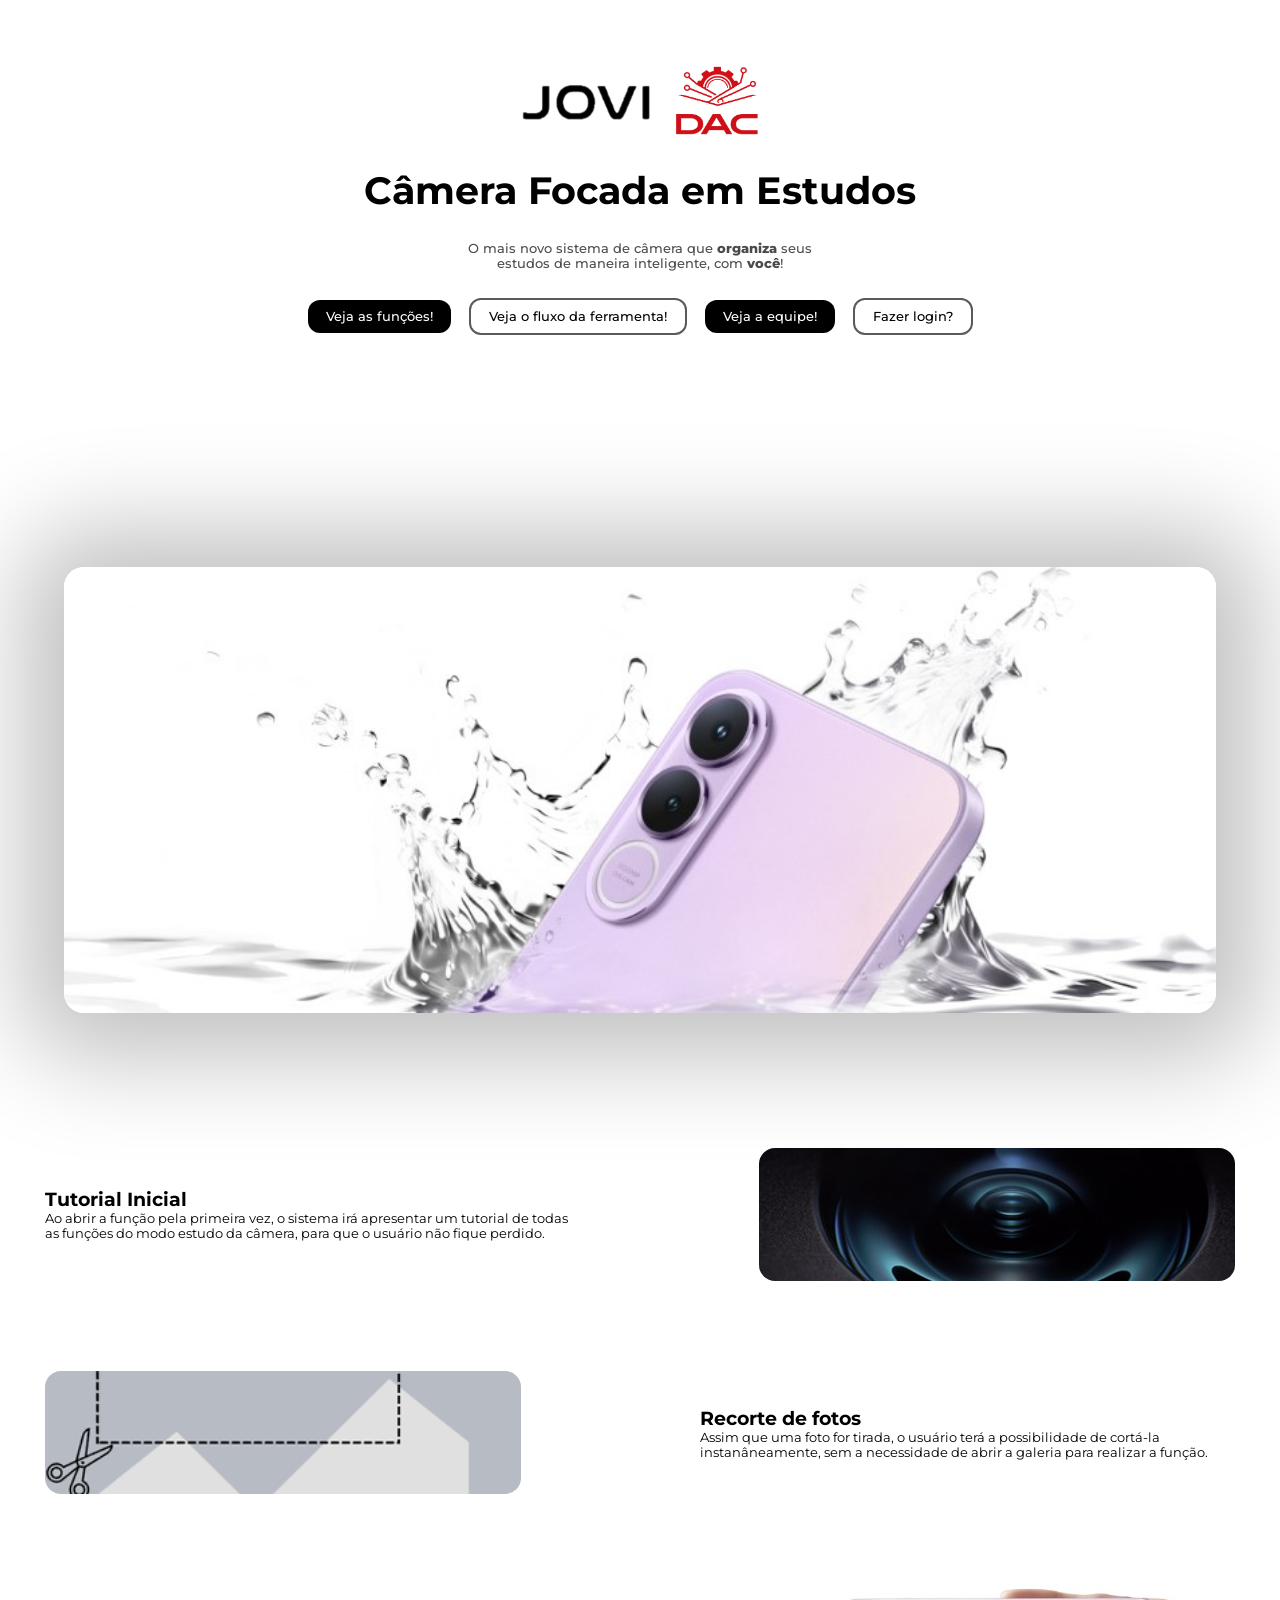
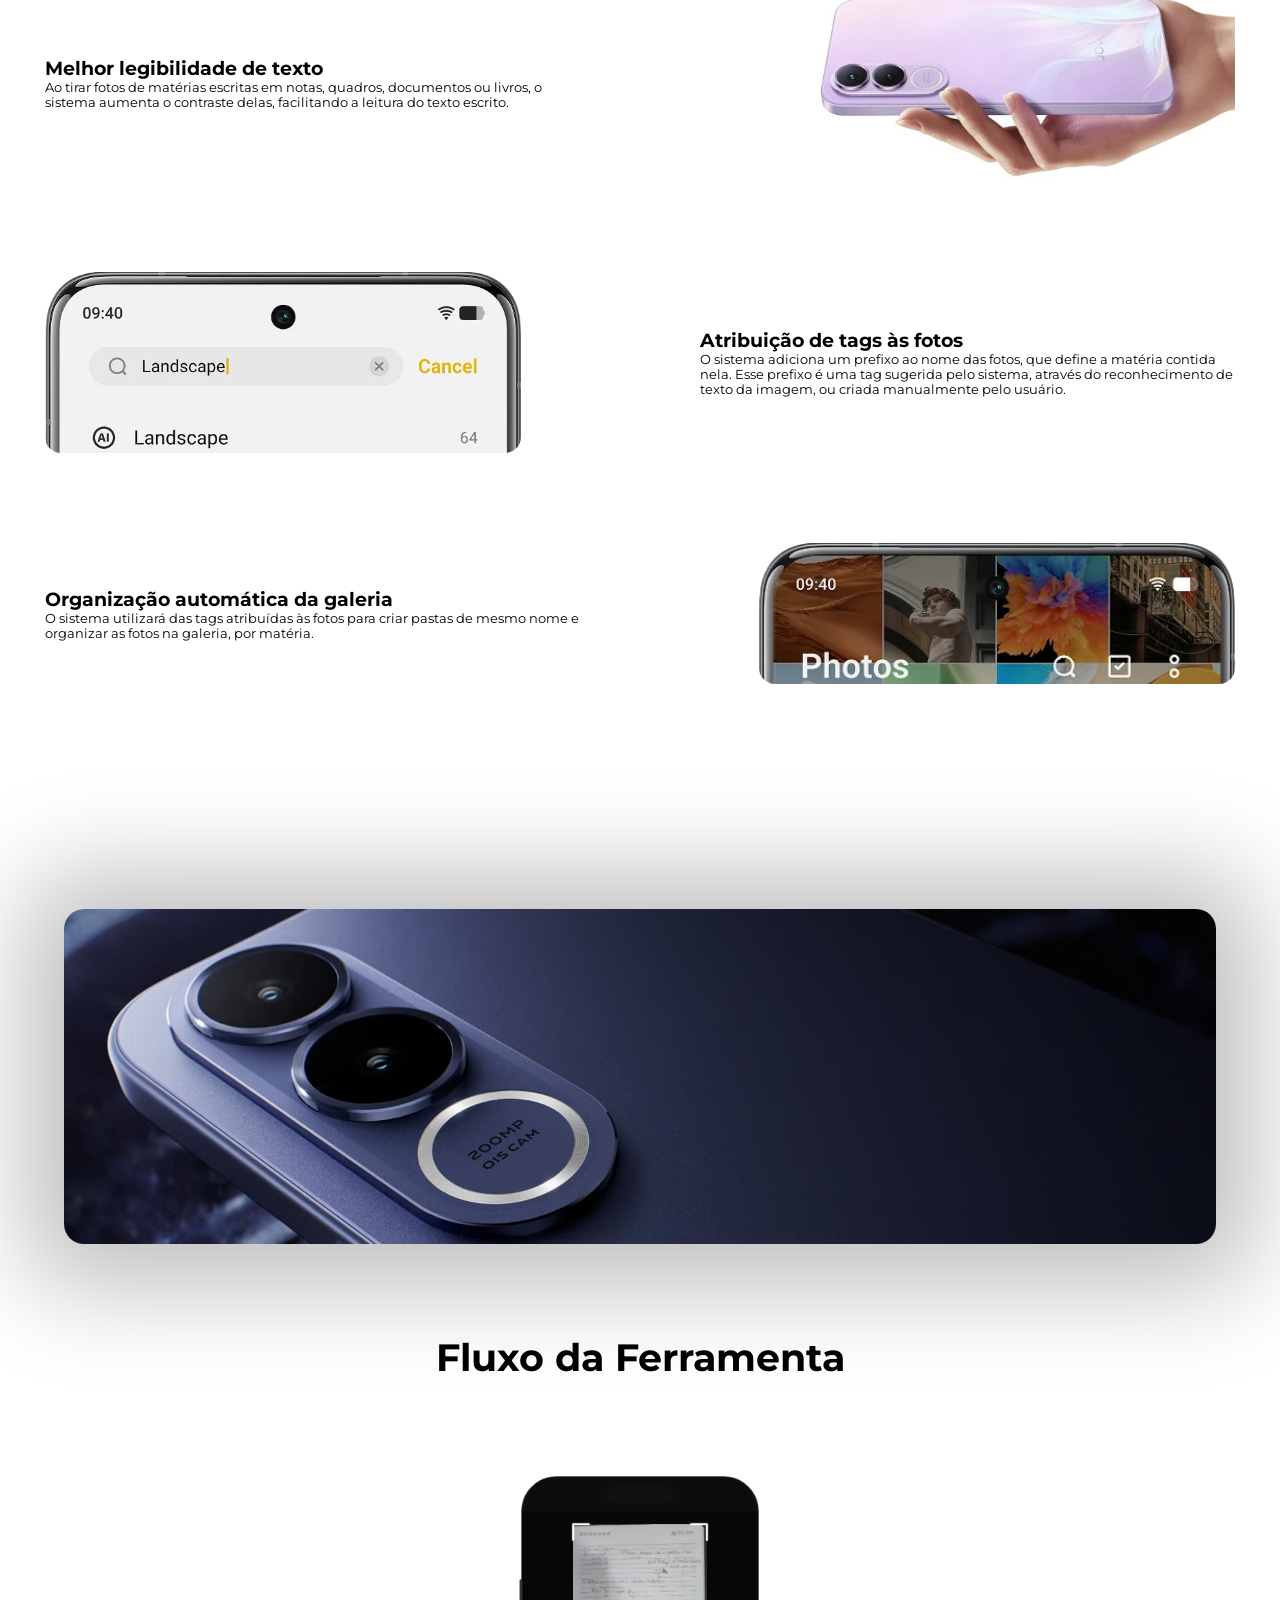
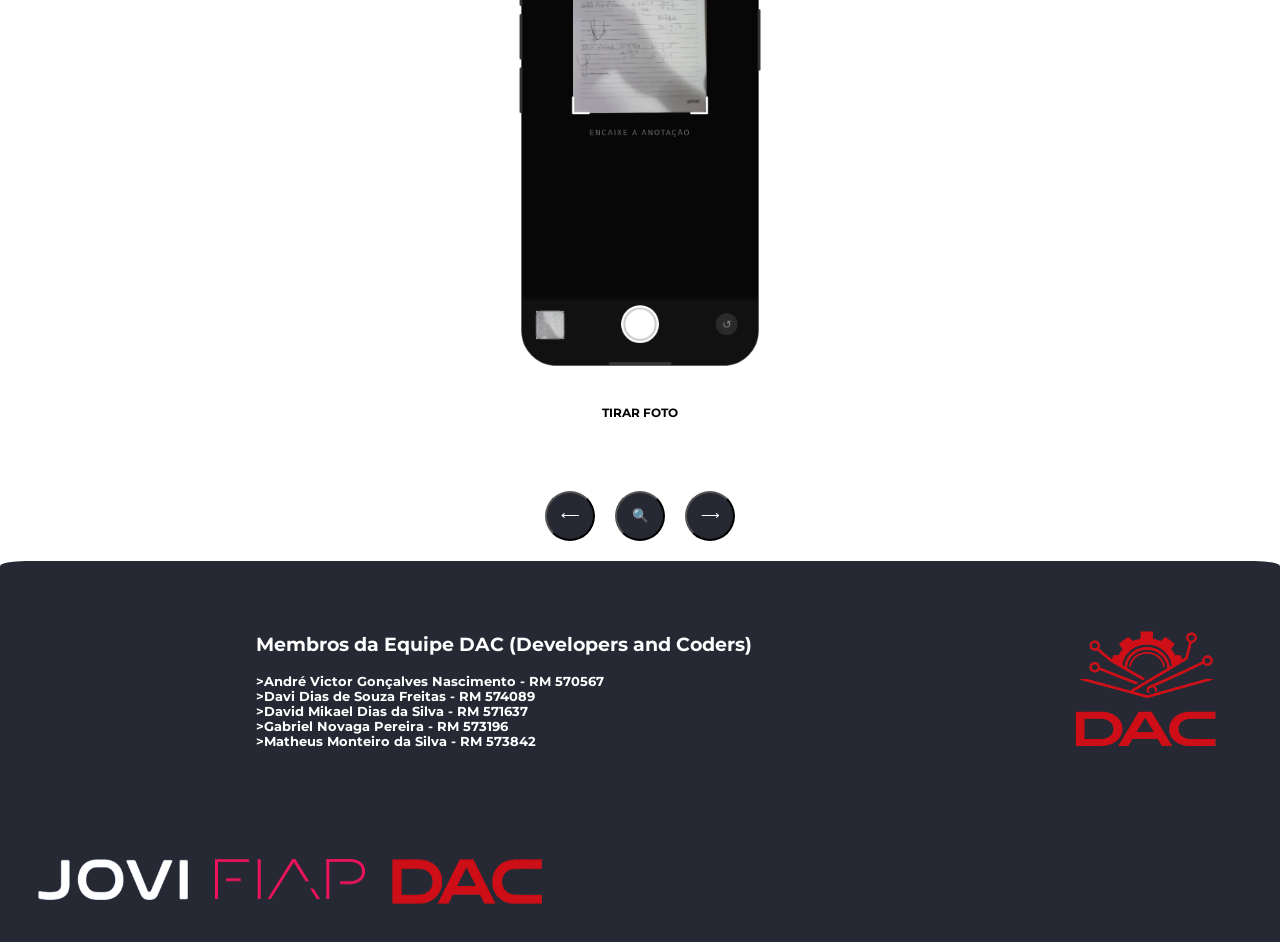
<file: index.html>
<!DOCTYPE html>
<html lang="pt-br">
<head>
    <meta charset="UTF-8">
    <meta name="viewport" content="width=device-width, initial-scale=1.0">
    <title>Câmera Focada em Estudos</title>

    <link rel="stylesheet" href="./css/style.css">
</head>
<body>
    <section class="hero">
        <header class="header-hero">
            <div class="div-logos">
                <img src="./images/jovi_logo.png" alt="Logo da empresa JOVI" class="logo-JOVI">
                <img src="./images/DAC_logo.png" alt="Logo da empresa DAC" class="logo-DAC">
            </div>
            
            <h1>Câmera Focada em Estudos</h1>
            <p>O mais novo sistema de câmera que <span class="fonte-destacada">organiza</span> seus estudos de maneira inteligente, com <span class="fonte-destacada">você</span>!</p>

            <nav>
                <ul>
                    <li class="black-li"><a href="#features">Veja as funções!</a></li>
                    <li class="white-li"><a href="#tool-flow">Veja o fluxo da ferramenta!</a></li>
                    <li class="black-li"><a href="#members">Veja a equipe!</a></li>
                    <li class="white-li" id="showLoginBtn"><a>Fazer login?</a></li>
                    <li class="white-li hidden" id="loginBtn"><a href="login.html">Faça login!</a></li>
                </ul>
            </nav>
        </header>
    </section>

    <section class="banner-section">
        <img class="banners entrance-banner" src="./images/jovi-v70-water.jpg" alt="JOVI V70 na água">
    </section>
    
    <section id="features">
        <div class="features">
            <div class="features-texts">
                <h3>Tutorial Inicial</h3>
                <p>Ao abrir a função pela primeira vez, o sistema irá apresentar um tutorial de todas as funções do modo estudo da câmera, para que o usuário não fique perdido.</p>
            </div>

            
            <img src="./images/jovi-camera.jpg" alt="Câmera dos celulares JOVI">
        </div>

        <div class="features">
            <img src="./images/crop-image.png" alt="Ilustração de corte de fotos">

            <div class="features-texts">
                <h3>Recorte de fotos</h3>
                <p>Assim que uma foto for tirada, o usuário terá a possibilidade de cortá-la instanâneamente, sem a necessidade de abrir a galeria para realizar a função.</p>
            </div>
        </div>

        <div class="features">
            <div class="features-texts">
                <h3>Melhor legibilidade de texto</h3>
                <p>Ao tirar fotos de matérias escritas em notas, quadros, documentos ou livros, o sistema aumenta o contraste delas, facilitando a leitura do texto escrito.</p>
            </div>

            
            <img src="./images/jovi-v70.jpg" alt="Smartphone JOVI V70 em uma mão">
        </div>

        <div class="features">
            <img src="./images/gallery-image-serch.png" alt="Sistema de procura de imagem na galeria dos smartphones JOVI">

            <div class="features-texts">
                <h3>Atribuição de tags às fotos</h3>
                <p>O sistema adiciona um prefixo ao nome das fotos, que define a matéria contida nela. Esse prefixo é uma tag sugerida pelo sistema, 
                    através do reconhecimento de texto da imagem, ou criada manualmente pelo usuário.</p>
            </div>
        </div>

        <div class="features">
            <div class="features-texts">
                <h3>Organização automática da galeria</h3>
                <p>O sistema utilizará das tags atribuídas às fotos para criar pastas de mesmo nome e organizar as fotos na galeria, por matéria.</p>
            </div>

            
            <img src="./images/jovi-gallery.png" alt="Galeria dos smartphones JOVI">
        </div>
    </section>

    <section class="banner-section">
        <img class="banners final-banner" src="./images/jovi-camera-smartphone.jpg" alt="Foto focada em uma câmera de um smartphone JOVI">
    </section>

    <section id="tool-flow">
        <h1>Fluxo da Ferramenta</h1>
        <div class="photo-stages">
            <img src="./images/etapa_1_foto.png" alt="Tirando a foto do conteúdo">
            <h3>TIRAR FOTO</h3>
        </div>
            <div class="photo-stages">
                <img src="./images/etapa_2_foto.png" alt="Recortando a imagem">
                <h3>FORNECER A OPÇÃO DE RECORTAR FOTO AO USUÁRIO</h3>
            </div>
            <div class="photo-stages">
                <img src="./images/etapa_3_foto.png" alt="Aplicando constraste na imagem">
                <h3>AUMENTO AUTOMÁTICO DE CONTRASTE</h3>
            </div>
            <div class="photo-stages">
                <img src="./images/etapa_4_foto.png" alt="Gerando a tag do conteúdo">
                <h3>INSERIR TAG OU SELECIONAR A RECOMENDADA</h3>
            </div>
            <div class="photo-stages">
                <img src="./images/etapa_5_foto.png" alt="Exibindo as pastas com onde a foto será armazenada">
                <h3>IMAGEM DIRECIONADA PARA PASTA COM NOME DA TAG</h3>
            </div>    
            <div class="button-click">
                <button id="prevBtn">⟵</button>
                <button id="chooseBtn">🔍</button>
                <button id="nextBtn">⟶</button>
            </div>


    </section>

    <section id="members">
        <div class="members">
            <div class="members-text">
                <h3>Membros da Equipe DAC (Developers and Coders)</h3>
                <p>
                    >André Victor Gonçalves Nascimento - RM 570567<br>
                    >Davi Dias de Souza Freitas - RM 574089<br>
                    >David Mikael Dias da Silva - RM 571637<br>
                    >Gabriel Novaga Pereira - RM 573196<br>
                    >Matheus Monteiro da Silva - RM 573842<br>
                </p>
            </div>

            <img src="./images/DAC_logo.png" alt="Logo da empresa DAC">
        </div>
    </section>

    <footer>
        <div class="mini-logo-images">
            <a href="https://www.jovimobile.com/" target="_blank"><img src="./images/jovi_logo_white.png" alt="Logo da empresa JOVI em branco"></a>
            <a href="https://www.fiap.com.br/" target="_blank"><img src="./images/fiap_logo.png" alt="Logo da FIAP"></a>
            <img src="./images/DAC_logo_mini.png" alt="Versão reduzida da logo da empresa DAC">
        </div>
    </footer>

    <script src="./scripts/scripts.js"></script>
</body>
</html>
</file>
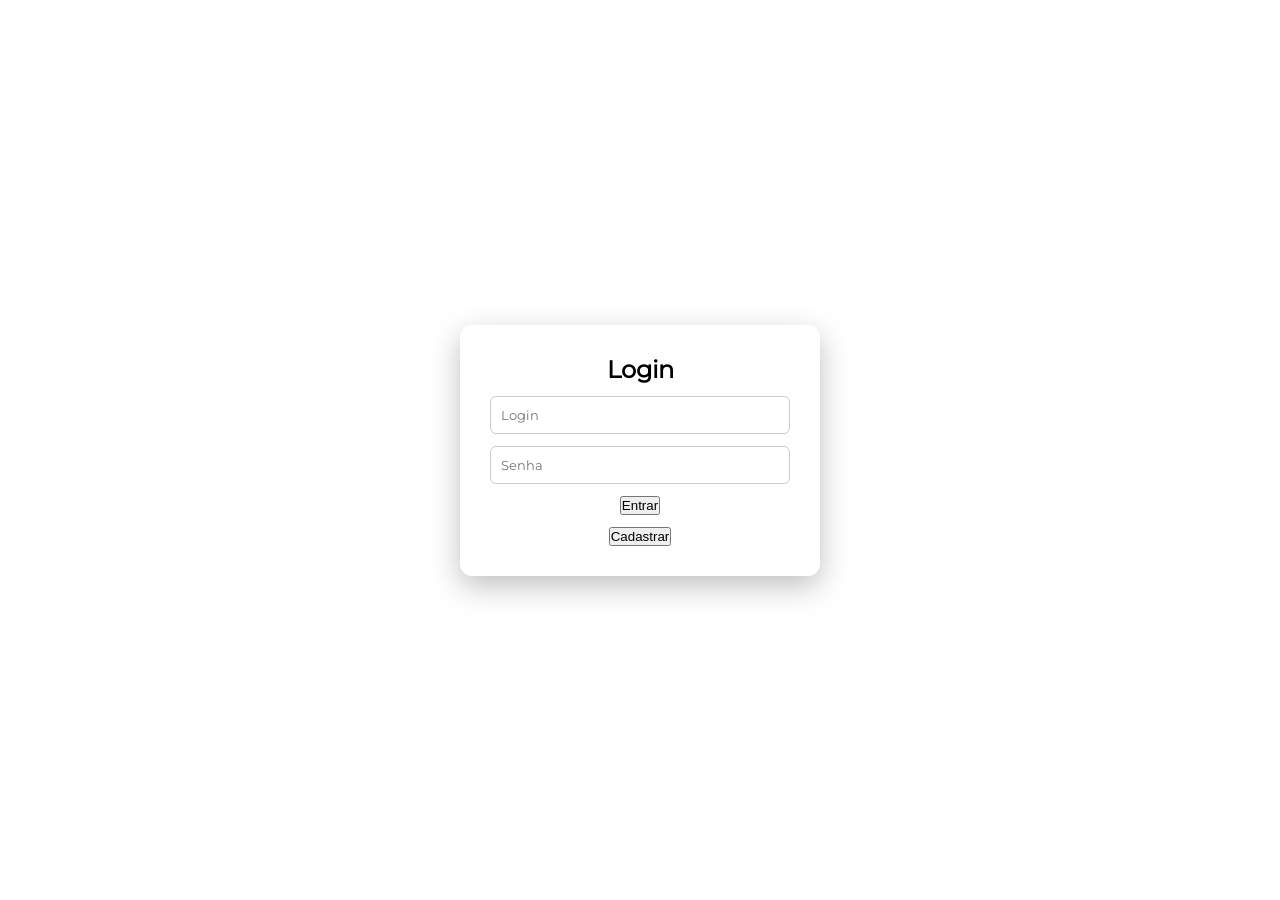
<file: login.html>
<!DOCTYPE html>
<html lang="pt-br">
<head>
    <meta charset="UTF-8">
    <meta name="viewport" content="width=device-width, initial-scale=1.0">
    <title>Login - DAC</title>
    <link rel="stylesheet" href="./css/style.css">
</head>
<body>
        <div id="container">
            <div id="login-box">
            <h2>Login</h2>
            <input type="text" id="user" placeholder="Login">
            <input type="password" id="password" placeholder="Senha">

            <button onclick="login()">Entrar</button>
            <button onclick="register()">Cadastrar</button>
        </div>
    </div>

    <script src="./scripts/login.js"></script>
</body>
</html>
</file>
<file: css/style.css>
@font-face
{
    font-family: Montserrat-Medium;
    src: url(../fonts/Montserrat-Medium.ttf)
}

@font-face
{
    font-family: Montserrat-Regular;
    src: url(../fonts/Montserrat-Regular.ttf)
}

@font-face
{
    font-family: Montserrat-Bold;
    src: url(../fonts/Montserrat-Bold.ttf)
}

@font-face
{
    font-family: Montserrat-ExtraBold;
    src: url(../fonts/Montserrat-ExtraBold.ttf)
}

*{
    margin: 0;
    padding: 0;
    box-sizing: border-box;
}

:root
{
    --color-white: lch(100% 0.01 296.81);
    --color-black: lch(0% 0 0);
    --color-black-alpha: lch(0% 0 0 / 0.705);
    --color-dark: lch(16.5% 7.24 274.76);
    --color-grey: lch(38.21% 1.3 271.6);
    --color-shadow: lch(0% 0 0 / 0.25);

    --medium-font: Montserrat-Medium;
    --regular-font: Montserrat-Regular;
    --bold-font: Montserrat-Bold;
    --extra-bold-font: Montserrat-ExtraBold;
}

html
{
    scroll-behavior: smooth;
    font-family: var(--regular-font);
    background-color: var(--color-white);
}

ul
{
    list-style: none;
    display: flex;
    align-items: center;
    justify-content: center;
    flex-wrap: wrap;
    max-width: 800px;
    gap: 2dvh;
}

.hidden
{
    display: none;
}

#showLoginBtn
{
    cursor: pointer;
}

.hero
{
    min-height: 324px;
}

.header-hero
{
    font-family: var(--medium-font);
    margin-top: 7dvh;
    min-height: 25dvh;
    display: flex;
    flex-direction: column;
    align-items: center;
    justify-content: center;
    text-align: center;
    gap: 3dvh;
}

.div-logos
{
    display: flex;
    align-items: center;
    gap: 2dvh;
}

.logo-DAC
{
    width: 10dvh;
}

.logo-JOVI
{
    width: 15dvh;
}

.fonte-destacada
{
    font-family: var(--extra-bold-font);
}

.header-hero h1
{
    font-family: var(--bold-font);
    font-size: 3vmax;
}

.header-hero p
{
    color: var(--color-black-alpha);
    font-size: 1vmax;
    text-wrap: wrap;
    width: 31%;
}

.header-hero li
{
    list-style: none;
    border-radius: 12px;

    transition: .5s;
}

.header-hero li a
{
    display: inline-flex;
    justify-content: center;
    align-items: center;
    padding: 1dvh 2dvh;
    font-size: 1vmax;
    text-decoration: none;
    color: var(--color-black);
}

.header-hero li:hover
{
    scale: 0.95;
}

.header-hero .black-li
{
    background-color: var(--color-black);
}

.header-hero .black-li a
{
    color: var(--color-white);
}

.header-hero .white-li
{
    background-color: var(--color-white);
    border: 2px, solid, var(--color-grey);
}

.banner-section
{
    display: flex;
    align-items: center;
    justify-content: center;
    margin-block: 10dvh;
}

.banners
{
    width: 90%;
    max-width: 1400px;
    max-height: 540px;
    border-radius: 20px;
    margin-top: 10dvh;
    box-shadow: 0px 4px 100px 40px var(--color-shadow);

    transition: 0.6s;
    animation: animationView .8s ease-out .2s both;
}

.entrance-banner
{
    animation: animationView .8s ease-out .2s both;
}

.final-banner
{
    animation: animationView both;
    animation-timeline: view(100%  10%);
}

.banners:hover
{
    scale: 1.02;
}

h3
{
    font-family: var(--bold-font);
    font-size: 1.5vmax;
}

.features
{
    display: flex;
    align-items: center;
    justify-content: space-between;

    padding: 5dvh;
    gap: 2.96dvh;
    
    img
    {
        border-radius: 16px;
        width: 40%;
    }
}

.features-texts
{
    max-width: 45%;
    font-size: 1vmax;
}

.members
{
    display: flex;
    align-items: center;
    color: var(--color-white);
    border-radius: 2% 2% 0% 0%;
    justify-content: space-between;
    background-color: var(--color-dark);

    padding: 5% 20% 5% 20%;
    gap: 5dvh;
}

.members p
{
    font-family: var(--bold-font);
}

.members img
{
    width: 20%;
}

.members .members-text
{
    display: flex;
    flex-direction: column;
    gap: 2dvh;

    min-width: 100%;
    font-size: 1vmax;
}

footer
{
    display: flex;
    padding: 3% 3%;
    align-items: center;
    justify-content: space-between;
    background-color: var(--color-dark);
}

.mini-logo-images
{
    display: flex;
    gap: 2.96dvh;
    max-width: 45%;
}

.mini-logo-images img
{
    max-width: 150px;
    transition: .5s;
}

.mini-logo-images img:hover
{
    scale: 1.1;
}


#tool-flow {
    width: 100%;
    min-width: 100 dvh;
    display: flex;
    flex-direction: row;
    align-items: center;
    justify-content: center;
    gap: 30px;
    flex-wrap: wrap;
    margin-block: 20px;
    align-items: center;
}

.photo-stages {
    width: 30%;
    min-height: 550px;
    padding: 20px;
    display: flex;
    flex-direction: column;
    align-items: center;
    justify-content: center;
    gap: 20px;
    text-align: center;
    margin-block: 20px;
    display: none;
}

#tool-flow h1 
{
    width: 100%;
    font-family: var(--bold-font);
    font-size: 3vmax;
    margin-bottom: 2dvh;
    text-align: center;
}

.photo-stages img 
{
    width: 100%;
    max-width: 28dvh;
    height: auto;
    border-radius: 1.6dvh;
    transition: .5s;
    display: block;
    margin-bottom: 1.5dvh;
}

.photo-stages img:hover 
{
    scale: 1.02;
}

.photo-stages h3 
{
    font-family: var(--bold-font);
    font-size: 0.95vmax;
    text-align: center;
    line-height: 1.2;
}

.photo-stages.active 
{
    display: flex;
}

.button-click {
    flex-basis: 100%;
    display: flex;
    justify-content: center;
    gap: 20px;
}

#nextBtn, #prevBtn, #chooseBtn {
    background: var(--color-dark);
    color: var(--color-white);
    border-radius: 50%;
    transition: 0.3s;
    width: 50px;
    height: 50px;
    display: flex;
    align-items: center;
    justify-content: center;
    gap: 20px;
}

#nextBtn:hover 
{
    background: var(--color-grey);
}

#prevBtn:hover
{
    background: var(--color-grey);
}

#container {
    height: 100vh;
    display: flex;
    justify-content: center;
    align-items: center;
}

#login-box 
{
    display: flex;
    flex-direction: column;
    align-items: center;
    gap: 12px;
    background-color: var(--color-white);
    padding: 30px;
    border-radius: 12px;
    box-shadow: 0 10px 30px var(--color-shadow);
    width: 100%;
    max-width: 360px;
    min-width: 260px;
    margin: 0 auto;
}

#login-box input 
{
    width: 100%;
    padding: 10px;
    border: 1px solid #ccc;
    border-radius: 6px;
    font-family: var(--regular-font);
}

@keyframes animationView
{
    from
    {
        opacity: 0;
        transform: translateY(40px);
    }

    to
    {
        opacity: 1;
        transform: translateY(0);
    }
}
</file>
